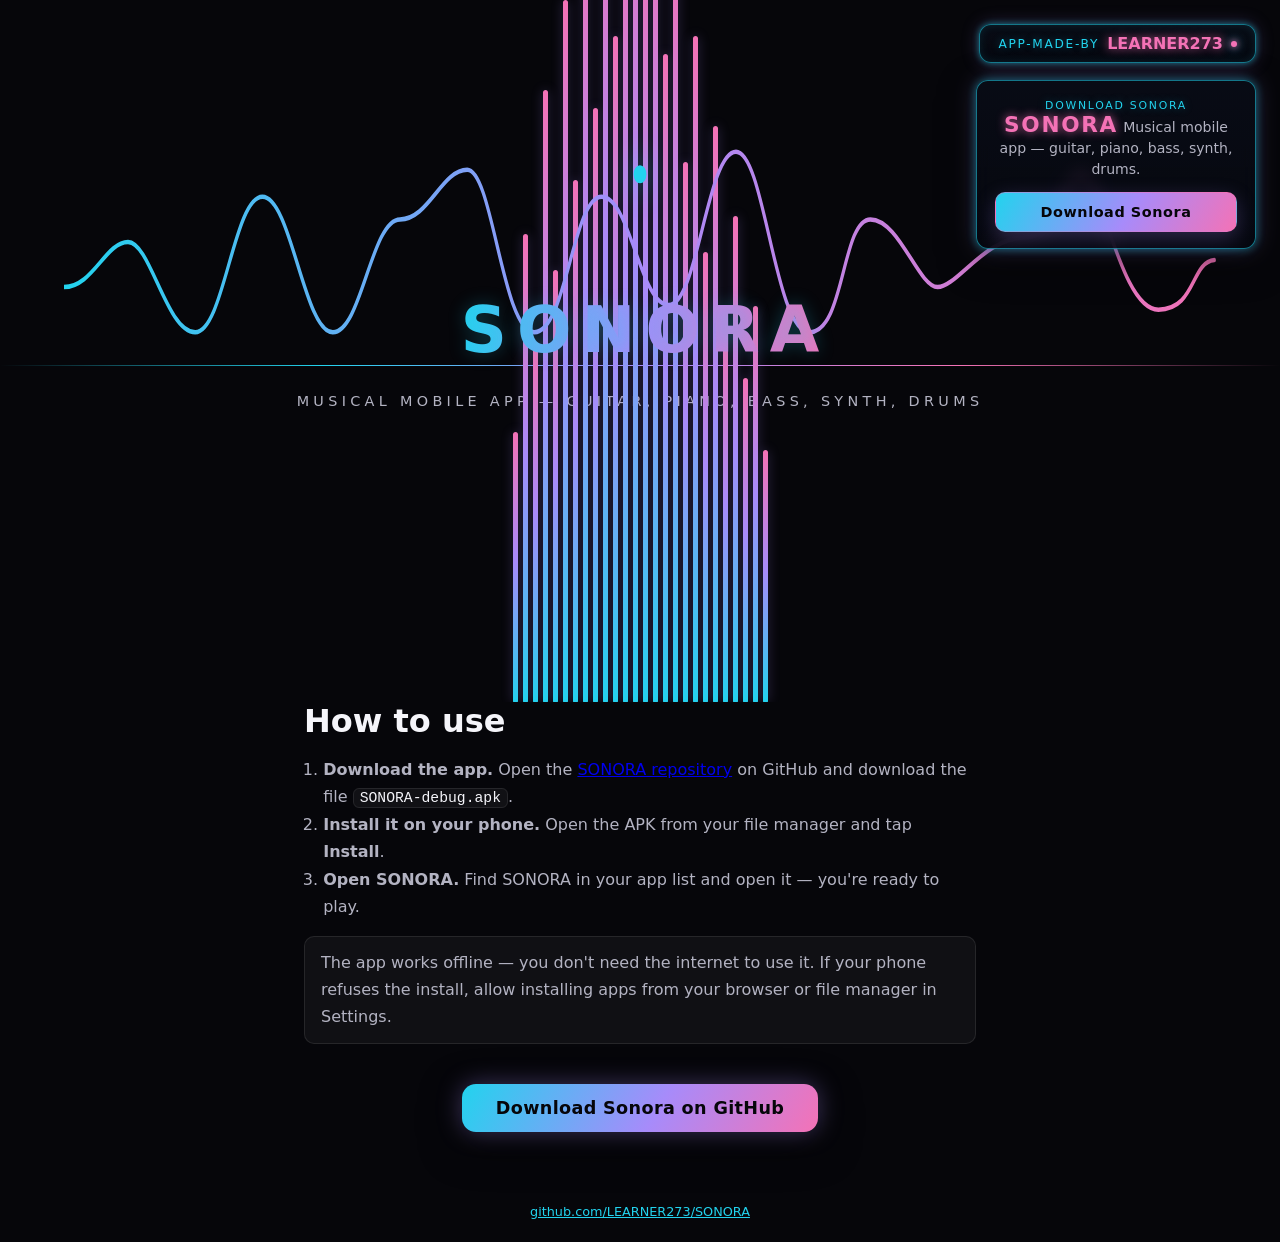
<file: website/index.html>
<!doctype html>
<html lang="en">
<head>
<meta charset="UTF-8" />
<meta name="viewport" content="width=device-width, initial-scale=1.0" />
<title>SONORA — a musical mobile app</title>
<meta name="description" content="SONORA is a musical app that lets you play guitar, piano, bass, synth and drums directly on your phone." />
<meta name="theme-color" content="#06060a" />
<style>
  /* Design tokens — the same palette as the SONORA mobile app */
  :root {
    --bg: #06060a;
    --cyan: #22d3ee;
    --violet: #a78bfa;
    --magenta: #f472b6;
    --text-1: #f5f5fa;
    --text-2: #b3b3c2;
    --glass: rgba(255, 255, 255, 0.045);
    --glass-strong: rgba(255, 255, 255, 0.09);
  }
  * { box-sizing: border-box; margin: 0; padding: 0; }
  html { -webkit-font-smoothing: antialiased; }
  body {
    font-family: system-ui, -apple-system, "Segoe UI", Roboto, sans-serif;
    background: var(--bg);
    color: var(--text-1);
  }

  /* ---------------- Hero — the intro, animated ---------------- */
  .hero {
    position: relative;
    min-height: 78vh;
    display: flex;
    flex-direction: column;
    align-items: center;
    justify-content: center;
    overflow: hidden;
  }
  .signal-line {
    position: absolute;
    inset: 52% 0 auto 0;
    height: 1px;
    background: linear-gradient(90deg, transparent, var(--cyan), var(--violet), var(--magenta), transparent);
    transform: scaleX(0);
    animation: signalDraw .7s cubic-bezier(.2, 1, .2, 1) .1s forwards;
    pointer-events: none;
  }
  @keyframes signalDraw { to { transform: scaleX(1); } }

  .eq {
    position: absolute;
    left: 0; right: 0; bottom: 0;
    display: flex;
    align-items: flex-end;
    justify-content: center;
    gap: 5px;
    height: 45%;
    padding: 0 5%;
  }
  .eq i {
    width: 5px; max-width: 6px;
    height: var(--h);
    background: linear-gradient(180deg, var(--magenta) 0%, var(--violet) 48%, var(--cyan) 100%);
    border-radius: 3px 3px 1px 1px;
    animation: barRise .9s cubic-bezier(.2, .8, .2, 1.3) forwards;
    animation-delay: var(--d);
    box-shadow: 0 0 12px rgba(167, 139, 250, .3);
  }
  @keyframes barRise { from { transform: scaleY(0); transform-origin: bottom; } to { transform: scaleY(1); } }

  .wave {
    position: absolute;
    left: 5%; right: 5%;
    top: 12%; height: 45%;
    width: 90%;
    pointer-events: none;
  }
  .wave path {
    fill: none;
    stroke: url(#waveGrad);
    stroke-width: 2;
    stroke-linecap: round;
    stroke-linejoin: round;
    stroke-dasharray: 1;
    stroke-dashoffset: 1;
    animation: waveDraw 1.1s cubic-bezier(.4, 0, .2, 1) 1.0s forwards;
  }
  @keyframes waveDraw { to { stroke-dashoffset: 0; } }
  .wave .peak {
    fill: var(--cyan);
    filter: drop-shadow(0 0 8px rgba(34, 211, 238, .9));
    animation: peakPulse 2.4s ease-in-out 3s infinite;
  }
  @keyframes peakPulse { 0%, 100% { opacity: .5; transform: scale(1); } 50% { opacity: 1; transform: scale(1.08); } }

  .word {
    position: relative;
    display: flex;
    align-items: baseline;
    font-size: clamp(2.5rem, 9vw, 4rem);
    font-weight: 800;
    letter-spacing: .16em;
    padding-left: .16em;
    text-shadow: 0 0 18px rgba(34, 211, 238, .25);
  }
  .word span {
    display: inline-block;
    background-image: linear-gradient(100deg, var(--cyan), var(--violet) 48%, var(--magenta));
    background-size: 600% 100%;
    background-position: calc(var(--i) * 20%) 0;
    -webkit-background-clip: text;
    background-clip: text;
    color: transparent;
    opacity: 0;
    transform: translateY(16px);
    animation: letterIn .55s cubic-bezier(.2, .8, .2, 1) forwards;
    animation-delay: calc(2.35s + var(--i) * .06s);
  }
  @keyframes letterIn { to { opacity: 1; transform: none; } }

  .caption {
    margin-top: 26px;
    font-size: .9rem;
    letter-spacing: .3em;
    text-transform: uppercase;
    color: var(--text-2);
    opacity: 0;
    animation: fadeIn .7s ease 3.2s forwards;
  }
  @keyframes fadeIn { to { opacity: 1; } }

  /* ---------------- Content ---------------- */
  .content {
    max-width: 720px;
    margin: 0 auto;
    padding: 0 1.5rem;
  }
  .docs h2 {
    font-size: 2rem;
    margin-bottom: 1rem;
  }
  .docs p, .docs li {
    color: var(--text-2);
    font-size: 1rem;
    line-height: 1.7;
  }
  .docs code {
    background: var(--glass);
    border: 1px solid var(--glass-strong);
    border-radius: 6px;
    padding: 1px 6px;
    font-size: .92em;
    color: var(--text-1);
  }
  .docs ol { padding-left: 1.2rem; }
  .docs .note {
    margin-top: 1rem;
    padding: 12px 16px;
    border-radius: 10px;
    background: var(--glass);
    border: 1px solid var(--glass-strong);
    color: var(--text-2);
  }
  .install {
    display: flex;
    justify-content: center;
    margin: 2.5rem 0 3rem;
  }
  .btn-install {
    display: inline-flex;
    align-items: center;
    gap: 8px;
    font-size: 1.1rem;
    font-weight: 700;
    letter-spacing: .02em;
    padding: 14px 34px;
    border-radius: 14px;
    background: linear-gradient(120deg, var(--cyan) 0%, var(--violet) 55%, var(--magenta) 100%);
    color: var(--bg);
    text-decoration: none;
    box-shadow: 0 0 24px rgba(167, 139, 250, .35), 0 12px 40px rgba(0, 0, 0, .55);
    transition: transform .12s ease, box-shadow .35s ease;
  }
  .btn-install:hover {
    transform: translateY(-2px);
    box-shadow: 0 0 36px rgba(167, 139, 250, .5), 0 16px 48px rgba(0, 0, 0, .6);
  }
  .btn-install:active { transform: translateY(1px); }
  .btn-install:focus-visible { outline: 2px solid var(--cyan); outline-offset: 4px; }

  .footer {
    text-align: center;
    padding: 1.5rem;
    color: var(--text-2);
    font-size: .8rem;
  }
  .footer a { color: var(--cyan); }

  /* ---------------- Maker badge — neon box top-right ---------------- */
  .maker {
    position: fixed;
    right: 1.5rem;
    top: 1.5rem;
    z-index: 100;
    display: inline-flex;
    align-items: center;
    gap: 8px;
    padding: 9px 18px;
    background: linear-gradient(180deg, rgba(10, 14, 26, .72), rgba(6, 8, 16, .88));
    backdrop-filter: blur(8px);
    -webkit-backdrop-filter: blur(8px);
    border: 1px solid rgba(34, 211, 238, .55);
    border-radius: 12px;
    opacity: 0;
    box-shadow:
      0 0 6px rgba(34, 211, 238, .5),
      0 0 18px rgba(167, 139, 250, .25),
      inset 0 0 10px rgba(34, 211, 238, .12);
    animation: makerFadeIn .5s ease .1s forwards, makerPulse 3.2s ease-in-out infinite alternate;
  }
  @keyframes makerFadeIn { to { opacity: 1; } }
  @keyframes makerPulse {
    from {
      box-shadow: 0 0 6px rgba(34, 211, 238, .5), 0 0 18px rgba(167, 139, 250, .25), inset 0 0 10px rgba(34, 211, 238, .12);
    }
    to {
      box-shadow: 0 0 10px rgba(244, 114, 182, .6), 0 0 26px rgba(167, 139, 250, .32),
                  0 0 22px rgba(244, 114, 182, .26), inset 0 0 10px rgba(244, 114, 182, .16);
    }
  }
  /* Sweep light across the box — the "lighting" */
  .maker::after {
    content: '';
    position: absolute;
    inset: -1px;
    border-radius: 12px;
    background: linear-gradient(90deg, transparent, rgba(244, 114, 182, .45), var(--cyan), rgba(244, 114, 182, .45), transparent);
    opacity: 0;
    animation: makerSweep 4.5s ease-in-out infinite;
  }
  @keyframes makerSweep {
    0%, 100% { opacity: 0; transform: translateX(-100%); }
    12%, 88% { opacity: 1; }
    100% { opacity: 0; transform: translateX(100%); }
  }
  .maker-tag {
    font-size: .76rem;
    letter-spacing: .14em;
    text-transform: uppercase;
    color: var(--cyan);
    white-space: nowrap;
    text-shadow: 0 0 8px rgba(34, 211, 238, .35);
  }
  .maker-name {
    font-weight: 700;
    color: var(--magenta);
    text-shadow: 0 0 10px rgba(244, 114, 182, .8);
  }
  .maker-dot {
    width: 6px;
    height: 6px;
    border-radius: 50%;
    background: var(--magenta);
    box-shadow: 0 0 6px var(--magenta), 0 0 12px var(--cyan);
    animation: makerDotPulse 1.8s ease-in-out infinite;
  }

  /* ---------------- Right-side "Download Sonora" box ---------------- */
  .app-dl {
    position: fixed;
    right: 1.5rem;
    top: 5rem;
    z-index: 90;
    width: 280px;
    padding: 18px 18px 16px;
    text-align: center;
    background: linear-gradient(180deg, rgba(10, 14, 26, .72), rgba(6, 8, 16, .88));
    backdrop-filter: blur(8px);
    -webkit-backdrop-filter: blur(8px);
    border: 1px solid rgba(34, 211, 238, .55);
    border-radius: 12px;
    box-shadow: 0 0 10px rgba(34, 211, 238, .45), 0 0 22px rgba(167, 139, 250, .25), 0 12px 36px rgba(0, 0, 0, .5);
  }
  .app-dl:hover {
    border-color: var(--magenta);
    box-shadow: 0 0 14px rgba(244, 114, 182, .6), 0 0 26px rgba(167, 139, 250, .32), 0 12px 36px rgba(0, 0, 0, .5);
  }
  .app-dl-tag {
    display: block;
    font-size: .68rem;
    letter-spacing: .16em;
    text-transform: uppercase;
    color: var(--cyan);
    text-shadow: 0 0 8px rgba(34, 211, 238, .35);
  }
  .app-dl-title {
    margin-top: 6px;
    font-size: 1.35rem;
    font-weight: 800;
    letter-spacing: .08em;
    color: var(--magenta);
    text-shadow: 0 0 10px rgba(244, 114, 182, .8);
  }
  .app-dl-desc {
    margin: 10px 0 0;
    font-size: .88rem;
    line-height: 1.5;
    color: var(--text-2);
  }
  .app-dl-btn {
    display: inline-block;
    margin-top: 12px;
    width: 100%;
    text-align: center;
    padding: 11px 0;
    border: 1px solid rgba(244, 114, 182, .4);
    border-radius: 10px;
    background: linear-gradient(120deg, var(--cyan) 0%, var(--violet) 55%, var(--magenta) 100%);
    color: var(--bg);
    font-size: .9rem;
    font-weight: 700;
    letter-spacing: .04em;
    text-decoration: none;
    box-shadow: 0 6px 20px rgba(167, 139, 250, .25);
    transition: transform .12s ease, box-shadow .35s ease, filter .2s ease;
  }
  .app-dl-btn:hover {
    filter: saturate(1.15);
    transform: translateY(-2px);
    box-shadow: 0 10px 30px rgba(167, 139, 250, .45);
  }
  .app-dl-btn:active { transform: translateY(1px); }
  .app-dl-btn:focus-visible { outline: 2px solid var(--cyan); outline-offset: 4px; }

  @keyframes makerDotPulse {
    0%, 100% { opacity: .55; transform: scale(1); box-shadow: 0 0 6px var(--magenta), 0 0 12px var(--cyan); }
    50% { opacity: 1; transform: scale(1.25); box-shadow: 0 0 10px var(--magenta), 0 0 22px var(--cyan); }
  }

  @media (prefers-reduced-motion: reduce) {
    .signal-line { transform: scaleX(1); }
    .eq i { animation: none; transform: scaleY(1); }
    .wave path { animation: none; stroke-dashoffset: 0; }
    .word span { animation: none; opacity: 1; transform: none; }
    .caption { animation: none; opacity: 1; }
    .peak { animation: none; }
    .maker, .maker::after, .maker-dot { animation: none; }
  }
</style>
</head>
<body>
  <aside class="maker">
    <span class="maker-tag">app-made-by</span>
    <span class="maker-name">LEARNER273</span>
    <i class="maker-dot" aria-hidden="true"></i>
  </aside>

  <aside class="app-dl" role="region" aria-label="Download SONORA">
    <span class="app-dl-tag">Download Sonora</span>
    <span class="app-dl-title">SONORA</span>
    <span class="app-dl-desc">Musical mobile app — guitar, piano, bass, synth, drums.</span>
    <a class="app-dl-btn" href="https://github.com/LEARNER273/SONORA">Download Sonora</a>
  </aside>

  <header class="hero">
    <div class="signal-line"></div>
    <div class="eq" id="eq"></div>
    <svg class="wave" viewBox="0 0 720 140" preserveAspectRatio="none">
      <defs>
        <linearGradient id="waveGrad" x1="0" y1="0" x2="1" y2="0">
          <stop offset="0" stop-color="#22d3ee" />
          <stop offset="0.5" stop-color="#a78bfa" />
          <stop offset="1" stop-color="#f472b6" />
        </linearGradient>
      </defs>
      <path d="M0,90 C18,90 26,70 40,70 S64,110 82,110 S106,50 124,50 S150,110 168,110 S192,60 210,60 S236,38 252,38 S274,110 294,110 S318,50 336,50 S360,98 378,98 S402,30 420,30 S444,110 466,110 S486,60 504,60 S534,90 546,90 S576,68 600,68 S624,40 636,40 S660,100 684,100 S704,78 720,78"
            pathLength="1" fill="none" stroke="url(#waveGrad)" stroke-width="2" />
      <circle class="peak" r="4" cx="360" cy="40" />
    </svg>
    <h1 class="word" id="word"></h1>
    <p class="caption">Musical mobile app — guitar, piano, bass, synth, drums</p>
  </header>

  <main class="content">
    <section class="docs">
      <h2>How to use</h2>
      <ol>
        <li><strong>Download the app.</strong> Open the
            <a href="https://github.com/LEARNER273/SONORA">SONORA repository</a> on GitHub
            and download the file <code>SONORA-debug.apk</code>.</li>
        <li><strong>Install it on your phone.</strong> Open the APK from your file manager
            and tap <strong>Install</strong>.</li>
        <li><strong>Open SONORA.</strong> Find SONORA in your app list and open it —
            you're ready to play.</li>
      </ol>
      <p class="note">The app works offline — you don't need the internet to use it.
        If your phone refuses the install, allow installing apps from your
        browser or file manager in Settings.</p>
    </section>

    <section class="install">
      <a class="btn-install" href="https://github.com/LEARNER273/SONORA">Download Sonora on GitHub</a>
    </section>
  </main>

  <footer class="footer">
    <a href="https://github.com/LEARNER273/SONORA">github.com/LEARNER273/SONORA</a>
  </footer>

  <script>
    // Build the intro's visuals before first paint so nothing flashes unstyled.
    (function () {
      var heights = [30, 52, 40, 68, 48, 78, 58, 88, 66, 94, 74, 88, 96, 86, 90, 72, 84, 60, 74, 50, 64, 42, 54, 36, 44, 28];
      var eq = document.getElementById('eq');
      if (eq) {
        for (var i = 0; i < heights.length; i++) {
          var b = document.createElement('i');
          b.style.setProperty('--h', heights[i] + 'vh');
          b.style.setProperty('--d', (0.35 + (i / heights.length) * 0.9).toFixed(3) + 's');
          eq.appendChild(b);
        }
      }
      var word = document.getElementById('word');
      if (word) {
        var letters = 'SONORA';
        for (var j = 0; j < letters.length; j++) {
          var s = document.createElement('span');
          s.textContent = letters.charAt(j);
          s.style.setProperty('--i', j);
          word.appendChild(s);
        }
      }
      var btn = document.querySelector('.btn-install');
      if (btn) {
        btn.addEventListener('click', function (e) {
          window.location.href = 'https://github.com/LEARNER273/SONORA';
        });
      }
    })();
  </script>
</body>
</html>
</file>
